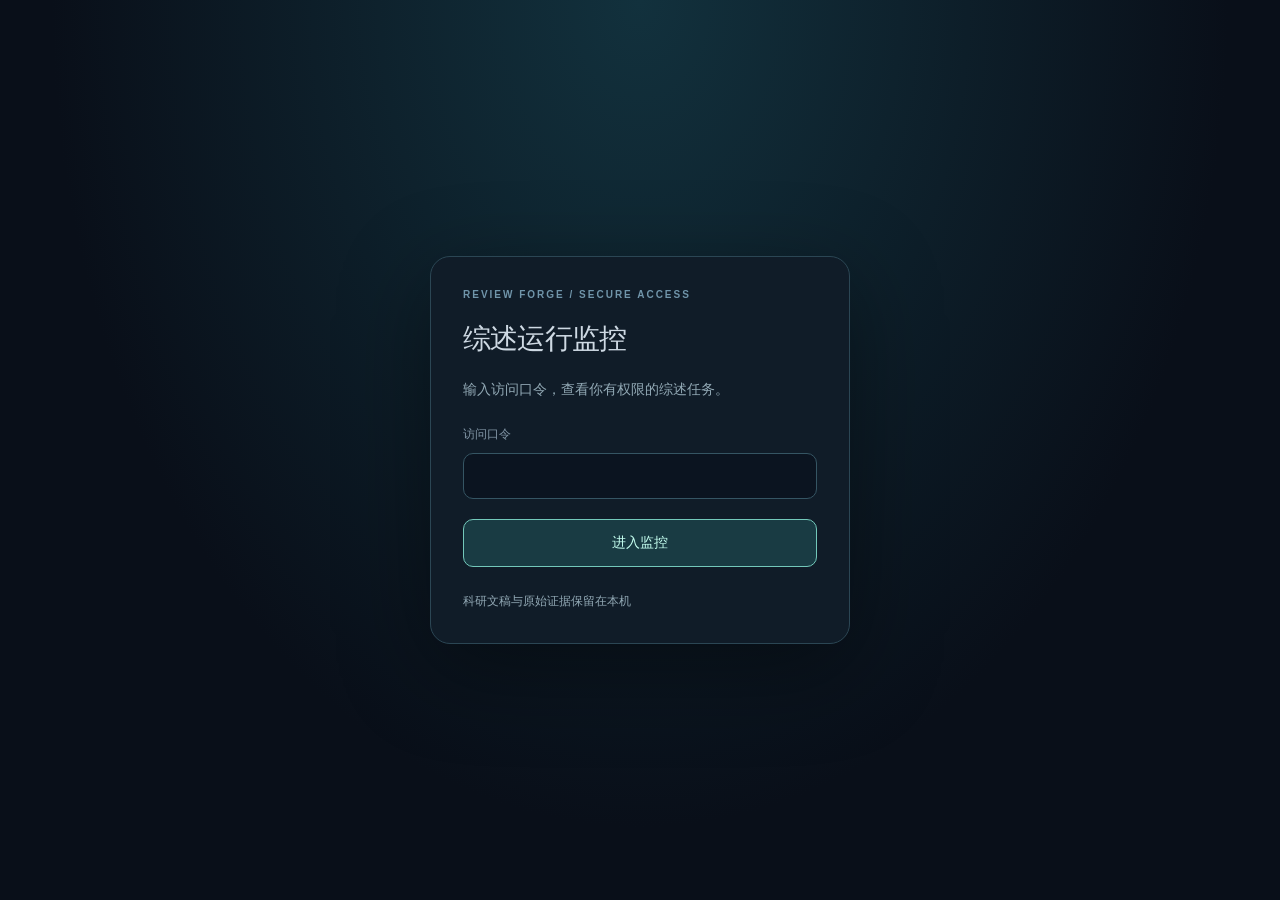
<file: index.html>
<!doctype html>
<html lang="zh-CN">
<head><meta charset="utf-8"><meta name="viewport" content="width=device-width,initial-scale=1"><title>Review Forge V3.0</title><link rel="stylesheet" href="monitor.css?v=entryfix2"><script src="phone-bridge.js?v=entryfix2" defer></script><script src="monitor-visuals.js?v=entryfix2" defer></script><script src="monitor-charts.js?v=entryfix2" defer></script><script src="monitor.js?v=entryfix2" defer></script><style>.cloud-reader #feedback-link,.cloud-reader [data-view="outputs"],.cloud-reader [data-view="citations"],.cloud-reader .stage .text-button{display:none}</style></head>
<body class="cloud-reader auth-locked">
<aside class="rail">
  <a class="brand" href="./" aria-label="Review Forge 首页"><span class="brand-icon">R<span>F</span></span><span>Review Forge<small>V3.0 · 手机实时监控</small></span></a>
  <div class="rail-caption">运行监督</div>
  <nav aria-label="工作台视图">
    <button class="nav active" data-view="overview"><span>◈</span>运行总览</button>
    <button class="nav" data-view="trends"><span>⌁</span>数据趋势</button>
    <button class="nav" data-view="events"><span>≋</span>实时事件<span class="nav-count" id="event-count">0</span></button>
    <button class="nav" data-view="citations"><span>⊙</span>引文查证</button>
    <button class="nav" data-view="outputs"><span>▤</span>稿件与报告</button>
    <a class="nav" id="feedback-link" href="/feedback"><span>↗</span>人工反馈</a>
  </nav>
  <div class="rail-bottom"><span class="privacy-dot"></span>科研数据保留本机<p id="runtime-model">Pi Agent · 待读取模型</p></div>
</aside>
<main>
  <header class="topbar"><div class="breadcrumb">工作台<span>/</span><b id="view-label">运行总览</b></div><div class="connection"><button id="desktop-settings" hidden>⚙ 模型设置</button><span id="connection-dot" class="dot"></span><span id="connection-text" role="status">正在连接</span><button class="icon-button" id="refresh" aria-label="立即刷新" title="立即刷新">↻</button></div></header>
  <div class="content">
    <div class="page-heading"><div><div class="eyebrow">REVIEW FORGE / LIVE</div><h1 id="heading">运行总览</h1></div><div class="project-picker"><label for="project">当前项目</label><select id="project"><option value="">加载项目…</option></select></div></div>
    <div id="empty" class="empty" hidden>尚无项目。请先用现有 ReviewForge 项目入口建立任务。</div>
    <div id="message" class="message" role="alert" hidden></div>
    <div id="alerts" aria-live="polite"></div>
    <section class="project-comparison" aria-label="全部任务实时监控"><div class="comparison-heading"><div><div class="eyebrow">PARALLEL PROJECTS / LIVE</div><h2>多任务实时监控</h2></div><span>各任务独立计数 · 约5秒同步</span></div><div id="parallel-projects" class="parallel-projects"><p class="muted">正在读取任务…</p></div></section>
<section class="project-banner"><div><span id="runtime" class="badge">状态待读取</span><span class="muted" id="process"></span><h2 id="project-title">等待项目数据</h2><p id="project-question"></p></div><div class="banner-side"><div class="reactor" aria-hidden="true"><div class="orbit orbit-one"></div><div class="orbit orbit-two"></div><span>RF</span></div><div class="banner-detail"><span>最近活动</span><b id="last-activity">—</b><small id="observed">—</small></div></div></section>

    <section id="desktop-controls" class="desktop-controls" hidden><div class="toolbar"><button id="create-project">＋ 新建项目</button><select id="source-level" aria-label="来源访问级别"><option value="full_text">实际全文</option><option value="abstract">仅摘要</option><option value="metadata">仅题录</option></select><button id="import-sources">导入文献</button><select id="task-action" aria-label="任务类型"><option value="resume">继续完整工作流</option><option value="draft">生成初稿</option><option value="review">独立审稿</option><option value="revise">修订稿件</option><option value="citations">逐处引文查证</option><option value="literature">阅读文献</option></select><button id="start-task" class="primary-button">▶ 开始任务</button><button id="pause-task" disabled>Ⅱ 安全暂停</button></div><p id="selected-model" class="muted"></p></section>
    <div class="view" id="view-overview"><section class="trend-strip"><div><b>⌁ 数据趋势</b><span id="trend-status">等待真实数据</span></div><button id="open-trends">查看折线与柱状图 →</button></section><section class="network-panel"><div class="network-heading"><div><small>01 / AGENT ORCHESTRATION</small><h2>智能体协同运行图</h2></div><span class="live-label">● <span id="network-status">等待连接</span></span></div><div id="dashboard-instruments" class="dashboard-instruments" aria-label="实时仪表组"></div><div class="network-layout"><div id="network-map"></div><aside class="network-inspector"><small>CONCURRENT ACTIVITY</small><div class="network-big"><b id="network-active">0</b><span>/ 8 agents</span></div><div class="network-stat"><span>执行中请求</span><b id="network-requests">0</b></div><div class="network-stat"><span>运行进程</span><b id="network-pid">—</b></div><div class="network-current"><small>CURRENT TASK</small><p id="network-task"></p></div><p class="network-explanation">环形刻度表示已保存任务进度。亮线表示 Agent 正在通过 Pi 宿主执行请求；点击节点查看详情。</p></aside></div><div class="network-legend"><span><i></i>执行中</span><span>○ 等待 / 已保存</span><span>◌ 虚线轨道为布局参考</span><span>READ-ONLY SUPERVISION</span></div></section>
<section class="telemetry-panel"><div class="telemetry-heading"><h2>实时运行遥测</h2><span id="telemetry-window" class="muted">60 秒观察窗</span></div><div id="telemetry-metrics" class="telemetry-metrics"></div><div class="telemetry-bottom"><div><small>OUTPUT USAGE / TOKENS · SEC⁻¹</small><svg id="rate-chart" viewBox="0 0 640 228" role="img" aria-label="实际观察的输出用量回报速率，横轴时间，纵轴输出 tokens 每秒"></svg><div id="rate-chart-value" class="chart-readout"></div><p id="telemetry-note"></p></div><div><h3>最近真实交互</h3><div id="live-interactions"></div></div></div></section>
<section class="workflow-progress" id="workflow-progress" hidden><div class="progress-heading"><div><small>LIVE WORKFLOW / CHECKPOINTS</small><h2>流程任务进度</h2></div><strong id="overall-percent">0%</strong></div><div class="progress-track overall-track"><i id="overall-fill"></i></div><div id="progress-phases" class="progress-phases"></div><p id="progress-basis"></p><p id="progress-scope"></p></section>
      
      <div class="metrics">
        <section class="metric"><label>模型请求</label><div><b id="requests">—</b><span id="request-limit"></span></div><small id="request-note">宿主实际记录</small></section>
        <section class="metric"><label>实测 Token</label><div><b id="tokens">—</b></div><div class="meter"><i id="token-meter"></i></div><small id="token-note">预算正在读取</small></section>
        <section class="metric"><label>引文核查位置</label><div><b id="checked">—</b><span id="citation-total"></span></div><div class="meter"><i id="citation-meter"></i></div><small id="citation-note">当前稿件版本</small></section>
        <section class="metric"><label>累计执行时间</label><div><b id="elapsed">—</b></div><small id="elapsed-note">仅执行时间，排除停机间隔</small></section>
      </div>
      <div class="section-heading"><h2>Agent 活动</h2><span class="muted">8 个稳定身份 · 实时检查点进度</span></div>
      <div class="agents" id="agents"></div>
      <div class="lower-grid">
        <section class="panel"><div class="panel-heading"><h2>阶段与检查点</h2><span id="stage-count" class="muted"></span></div><div id="stages" class="stage-list"></div></section>
        <section class="panel"><div class="panel-heading"><h2>最近事件</h2><button class="text-button" id="all-events">查看全部 →</button></div><div id="recent-events" class="recent-events"></div></section>
      </div>
      <section class="evidence-strip"><div><label>登记来源</label><b id="source-total">—</b></div><div><label>全文 / 摘要</label><b id="source-access">—</b></div><div><label>当前稿件</label><b id="draft-version">—</b></div><div><label>正文词数</label><b id="body-words">—</b></div><div><label>用量未知请求</label><b id="unknown-usage">—</b></div></section>
      <p class="footnote">引文数量按引用位置统计，重复引用分别计数。已保存核查反映模型判断，稿件仍需人工科学审查。</p>
    </div>

    <div class="view" id="view-trends" hidden>
      <section class="trends-header"><div><small>OBSERVED DATA / HISTORY</small><h2>运行数据趋势</h2><p id="trend-data-note">请求台账提供历史用量；进度和速率从打开页面后的真实观察开始记录。</p></div><div class="trend-controls" role="group" aria-label="图表时间范围"><button data-trend-hours="1" aria-pressed="false">1 小时</button><button data-trend-hours="6" aria-pressed="true" class="selected">6 小时</button><button data-trend-hours="24" aria-pressed="false">24 小时</button><span id="trend-window"></span></div></section>
      <div class="chart-grid-layout">
        <section class="chart-card"><div class="chart-heading"><div><small>01 / REPORTED USAGE</small><h3 id="usage-trend-heading">时段累计用量</h3></div><select id="usage-mode" aria-label="用量曲线口径"><option value="total">输入 + 输出</option><option value="input_tokens">输入用量</option><option value="output_tokens">输出用量</option></select></div><svg id="usage-trend" role="img" aria-label="所选时段累计已回报用量，横轴请求启动时间，纵轴 tokens"></svg><div id="usage-trend-value" class="chart-readout"></div><p id="usage-trend-note">按请求启动时间归入 15 分钟时段，累计所选窗口内已回报用量。未回报用量不补为零；曲线会随回报更新。</p></section>
        <section class="chart-card"><div class="chart-heading"><div><small>02 / REQUEST ACTIVITY</small><h3 id="requests-trend-heading">请求次数</h3></div><span id="requests-trend-key" class="chart-key blue">每 15 分钟</span></div><svg id="requests-trend" role="img" aria-label="每十五分钟实际启动的请求次数柱状图"></svg><div id="requests-trend-value" class="chart-readout"></div><p id="requests-trend-note">包含已完成、失败和在途的台账请求。柱高表示启动次数，不代表科研成果数量。</p></section>
        <section class="chart-card"><div class="chart-heading"><div><small>03 / WORKFLOW OBSERVATIONS</small><h3>流程进度</h3></div><span class="chart-key mint">检查点任务</span></div><svg id="progress-trend" role="img" aria-label="当前稿件版本实际观察到的流程任务进度"></svg><div id="progress-trend-value" class="chart-readout"></div><p id="progress-trend-note"></p><p>进度按已保存任务计算；科研审定和剩余问题仍以实际核验记录为准。</p></section>
        <section class="chart-card"><div class="chart-heading"><div><small>04 / AGENT COMPARISON</small><h3>各 Agent 累计用量</h3></div><div class="chart-legend"><span class="chart-key blue">输入</span><span class="chart-key mint">输出</span></div></div><div id="role-usage" class="role-usage" aria-label="各 Agent 已回报输入输出 tokens 对比"></div><p>项目全程已回报 tokens；悬停条形查看输入、输出数值。未知用量与预算预留不计入条形。</p></section>
      </div><p class="trend-footnote">移动指针或使用方向键查看折线数值。历史窗口采用本地时区，最后一个 15 分钟时段尚未结束。断开连接期间不追加观测点。</p>
    </div>

    <div class="view" id="view-events" hidden>
      <section class="panel"><div class="panel-heading wrap"><div><h2>实时事件流</h2><p class="muted" id="event-scope">保留本次打开期间最近 1000 条事件</p></div><div class="toolbar"><input id="event-search" type="search" placeholder="搜索角色、阶段或事件" aria-label="搜索事件"><select id="event-kind" aria-label="执行来源"><option value="all">所有来源</option><option value="pi_live">真实模型</option><option value="fixture">测试夹具</option><option value="host">宿主</option><option value="human_revision">人工修改</option></select><button id="freeze-events">冻结列表</button><button id="export-events">导出事件</button></div></div><div class="table-scroll"><table><thead><tr><th>时间</th><th>事件</th><th>阶段 / 角色</th><th>来源</th><th>详情</th></tr></thead><tbody id="event-rows"></tbody></table></div></section>
    </div>

    <div class="view" id="view-citations" hidden>
      <div class="citation-summary" id="citation-summary"></div>
      <section class="panel"><div class="panel-heading wrap"><div><h2>逐处查证</h2><p class="muted" id="citation-scope">待读取</p></div><div class="toolbar"><input id="citation-search" type="search" placeholder="搜索来源、段落或论断" aria-label="搜索引文"><select id="citation-filter" aria-label="核查状态"><option value="all">所有状态</option><option value="pending">待核查</option><option value="supported">支持</option><option value="partially_supported">部分支持</option><option value="contradicted">相矛盾</option><option value="insufficient_evidence">证据不足</option><option value="not_accessible">无法访问</option></select><button id="export-citations">导出核查</button></div></div><div class="table-scroll"><table><thead><tr><th>来源 / 位置</th><th>引用论断</th><th>核查状态</th><th>详情</th></tr></thead><tbody id="citation-rows"></tbody></table></div><p class="footnote">仅显示与当前稿件版本匹配的已保存结果。改稿、来源变更后的有效性由宿主查证流程核验。</p></section>
    </div>

    <div class="view" id="view-outputs" hidden><div class="output-grid"><section class="panel"><div class="panel-heading"><h2>已保存产物</h2></div><div id="outputs"></div></section><section class="panel output-preview"><div class="panel-heading"><h2 id="output-title">产物预览</h2><button id="export-output" disabled>导出 JSON</button></div><div id="output-preview" class="preview"><p class="muted">选择一份稿件或报告，查看已完成内容。</p></div></section></div></div>
  </div>
</main>
<dialog id="detail"><div class="dialog-heading"><h2 id="detail-title">详情</h2><button id="detail-close" class="icon-button" aria-label="关闭详情">×</button></div><div id="detail-body" class="preview"></div></dialog>
<dialog id="model-settings"><div class="dialog-heading"><h2>模型与工作目录</h2><button class="icon-button" id="settings-close" aria-label="关闭模型设置">×</button></div><form id="settings-form" class="desktop-form"><label>调用方式<select id="provider"><option value="openai_compatible">自己的 API（OpenAI 兼容接口）</option><option value="codex_cli">本机已登录的 Codex CLI</option></select></label><label>API 地址<input id="api-base" type="url" placeholder="https://你的服务地址/v1" autocomplete="off"></label><label>API 密钥<input id="api-key" type="password" placeholder="首次填写；留空保留已有密钥" autocomplete="off"></label><div class="model-row"><label>模型名称<input id="api-model" list="model-list" placeholder="输入模型 ID，或获取模型列表" autocomplete="off"><datalist id="model-list"></datalist></label><button type="button" id="get-models">获取模型列表</button></div><div class="form-grid"><label>单次最大输出 Token<input id="api-max-output" type="number" min="256" max="128000" value="12000"></label><label>输出限额参数<select id="api-output-field"><option value="max_tokens">max_tokens（通用兼容）</option><option value="max_completion_tokens">max_completion_tokens</option></select></label><label>Python 解释器（PDF / Word）<input id="python-path" placeholder="自动使用系统 Python"></label></div><div class="checks"><label><input id="api-vision" type="checkbox" checked>模型支持图片</label><label><input id="api-reasoning" type="checkbox">接口支持 reasoning_effort 参数</label></div><label>运行数据根目录<div class="model-row"><input id="data-dir" readonly><button type="button" id="choose-data">选择文件夹</button></div></label><p class="footnote">任务按所选 API 发送必要的稿件、证据和图片。密钥由 Windows 本机加密保存，留空保留已存密钥。新配置用于之后启动的任务；当前任务保持原配置。</p><div class="form-actions"><span id="settings-status" role="status"></span><button type="submit" class="primary-button">保存设置</button></div></form></dialog>
<dialog id="new-project"><div class="dialog-heading"><h2>新建综述项目</h2><button class="icon-button" id="new-project-close" aria-label="关闭新建项目">×</button></div><form id="new-project-form" class="desktop-form"><label>项目 ID<input id="new-id" pattern="[A-Za-z0-9][A-Za-z0-9_-]{0,79}" placeholder="my-review" required></label><label>题目<input id="new-title" required></label><label>研究问题<textarea id="new-question" rows="3" required></textarea></label><div class="form-grid"><label>领域<input id="new-domain" value="general"></label><label>累计 Token 预算<input id="new-budget" type="number" min="50000" value="6000000"></label></div><p class="footnote">先导入实际文献，再启动任务。来源不足时保留证据缺口。</p><button class="primary-button" type="submit">创建项目</button></form></dialog>
</body></html>
</file>
<file: monitor.css>
:root{font-family:Inter,"Segoe UI","Microsoft YaHei",sans-serif;color:#20313e;background:#f4f6f8;font-size:14px;--teal:#147d77;--line:#e2e8ec;--muted:#73828c;--nav:#152d3b;--red:#b24343}
*{box-sizing:border-box}body{margin:0}button,input,select{font:inherit}button,a,select{touch-action:manipulation}button{cursor:pointer;color:inherit;background:#fff;border:1px solid #d5dfe4;border-radius:7px;padding:8px 12px}button:hover{background:#f0f7f7}a{color:var(--teal);text-decoration:none}button:focus-visible,a:focus-visible,input:focus-visible,select:focus-visible{outline:2px solid #2cb6a6;outline-offset:3px}[hidden]{display:none!important}h1,h2,h3,p{margin:0}h1{font-size:29px;font-weight:650;letter-spacing:-.6px}h2{font-size:16px;font-weight:650}h3{font-size:15px}small,.muted{color:var(--muted)}small{font-size:12px}label{color:var(--muted);font-size:12px}pre{white-space:pre-wrap;overflow-wrap:anywhere;font:12px/1.7 Consolas,monospace;background:#f4f7f8;border-radius:8px;padding:16px;max-width:100%}
.rail{position:fixed;inset:0 auto 0 0;width:224px;background:var(--nav);color:#d7e1e8;display:flex;flex-direction:column;padding:30px 17px;z-index:2}.brand{display:flex;gap:11px;align-items:center;color:#f3f7f9;font-size:19px;font-weight:650;letter-spacing:-.5px;padding:0 8px}.brand small{display:block;font-weight:400;font-size:11px;color:#8ea8b7;letter-spacing:.5px;margin-top:5px}.brand-icon{color:#c4f2e8;font:700 28px Georgia;border-bottom:2px solid #48b6a5;line-height:1.3}.brand-icon span{font-size:19px}.rail-caption{font-size:11px;color:#7795a5;letter-spacing:2px;margin:47px 14px 15px}.nav{display:flex;width:100%;border:0;align-items:center;gap:12px;padding:13px 14px;margin:4px 0;background:transparent;color:#a9c0cd;border-radius:8px;text-align:left;font-size:14px}.nav>span:first-child{font-size:20px;width:21px}.nav.active{color:#d0fff3;background:#20424e;box-shadow:inset 3px 0 #5dceba}.nav:hover{background:#203e4b;color:#fff}.nav-count{margin-left:auto;font-size:11px;color:#88aeaf}.rail-bottom{margin-top:auto;padding:18px 12px 0;border-top:1px solid #2d4654;color:#9bb4c3;font-size:11px}.privacy-dot{display:inline-block;width:6px;height:6px;border-radius:50%;background:#63c2a9;margin-right:7px}.rail-bottom p{margin-top:9px;font-size:10px;color:#7794a3}
main{margin-left:224px;min-height:100vh}.topbar{height:64px;display:flex;align-items:center;justify-content:space-between;border-bottom:1px solid var(--line);background:#fbfcfd;padding:0 32px}.breadcrumb{font-size:12px;color:#8a98a2}.breadcrumb span{margin:0 13px;color:#c2ccd3}.breadcrumb b{font-weight:500;color:#435966}.connection{display:flex;gap:8px;align-items:center;font-size:12px;color:#74858e}.dot{width:7px;height:7px;border-radius:50%;background:#c8aa72}.dot.live{background:#2ea38c;box-shadow:0 0 0 3px #e0f3eb}.dot.offline{background:#ce6464}.icon-button{padding:4px 9px;border:0;background:transparent;font-size:23px}.content{padding:28px 32px 30px;max-width:1800px;margin:auto}.page-heading{display:flex;justify-content:space-between;gap:20px;align-items:center;margin-bottom:23px}.eyebrow{font-size:10px;font-weight:600;color:#82969f;letter-spacing:2px;margin-bottom:8px}.project-picker{min-width:0;max-width:45%;display:flex;flex-direction:column;gap:6px}.project-picker select{border:1px solid #dbe4e8;background:white;color:#344d5b;border-radius:8px;padding:9px 32px 9px 12px;width:100%;max-width:400px;text-overflow:ellipsis}.project-banner{background:#fff;border:1px solid var(--line);border-radius:12px;padding:20px 23px;display:flex;justify-content:space-between;align-items:center;gap:24px;margin-bottom:20px;border-left:3px solid #70b5a7}.project-banner>div:first-child{min-width:0}.project-banner h2{margin-top:12px;font-size:18px;line-height:1.4;overflow-wrap:anywhere}.project-banner p{font-size:12px;color:#7b8c96;margin-top:7px;line-height:1.7;max-width:850px;overflow-wrap:anywhere}.banner-detail{min-width:145px;text-align:right;display:flex;flex-direction:column;gap:7px;font-size:11px;color:#94a0a7}.banner-detail b{font-size:13px;font-weight:500;color:#4c626e}.badge{display:inline-flex;align-items:center;padding:4px 8px;border-radius:5px;background:#edf2f5;color:#788b98;font-size:11px;white-space:nowrap}.badge.running,.badge.supported{background:#e1f3ed;color:#178065}.badge.interrupted,.badge.failed,.badge.contradicted{background:#f9e9e9;color:#b84d4d}.badge.warning,.badge.partially_supported,.badge.insufficient_evidence{background:#fff3df;color:#a37735}.badge.fixture{background:#f1eafb;color:#7b5ba0}#process{font-size:11px;margin-left:9px}.metrics{display:grid;grid-template-columns:repeat(4,minmax(0,1fr));gap:15px;margin-bottom:26px}.metric{background:white;border:1px solid var(--line);padding:19px 20px;border-radius:10px;min-width:0}.metric>div:not(.meter){display:flex;align-items:baseline;gap:7px;margin:9px 0}.metric b{font-size:27px;font-weight:600;letter-spacing:-.6px;font-variant-numeric:tabular-nums}.metric span{font-size:12px;color:#8a99a2}.metric small{display:block;margin-top:7px;line-height:1.5}.meter{height:3px;background:#ebf0f3;overflow:hidden;border-radius:4px}.meter i{display:block;height:100%;background:#6cb5a8;width:0;transition:width .4s}.section-heading,.panel-heading{display:flex;align-items:center;justify-content:space-between;gap:12px}.section-heading{margin:0 0 13px}.section-heading .muted{font-size:11px}.agents{display:grid;grid-template-columns:repeat(3,minmax(0,1fr));gap:13px;margin-bottom:24px}.agent{background:#fff;border:1px solid var(--line);border-radius:10px;padding:16px 18px;min-width:0}.agent.running{border-color:#7cbcaf;box-shadow:0 0 0 1px #d3ede5}.agent-top{display:flex;justify-content:space-between;gap:6px;align-items:center}.agent-icon{width:30px;height:30px;border-radius:8px;background:#edf3f4;color:#54757d;display:grid;place-items:center;font-size:12px;font-weight:650}.agent.running .agent-icon{background:#e1f3eb;color:#217b67}.agent h3{margin-top:10px;font-size:14px}.agent .role-desc{margin-top:4px;font-size:11px;color:#82939d}.agent .agent-stage{font-size:11px;color:#526b76;line-height:1.6;overflow-wrap:anywhere;min-height:18px;margin:11px 0 10px}.agent .agent-footer{border-top:1px solid #eff2f4;padding-top:9px;display:flex;justify-content:space-between;font-size:11px;color:#8b9aa3}.lower-grid{display:grid;grid-template-columns:1fr 1fr;gap:16px;margin-bottom:16px}.panel{background:#fff;border:1px solid var(--line);border-radius:10px;min-width:0}.panel-heading{padding:18px 20px;border-bottom:1px solid #edf1f3}.panel-heading p{font-size:11px;margin-top:7px}.text-button{border:0;background:transparent;color:var(--teal);font-size:12px;padding:0}.stage-list{max-height:260px;overflow:auto;padding:6px 20px 12px}.stage{display:flex;align-items:center;gap:10px;padding:11px 0;border-bottom:1px solid #f0f3f5;font-size:12px}.stage-name{flex:1;overflow-wrap:anywhere;line-height:1.5}.stage-dot{width:6px;height:6px;border-radius:50%;background:#68b09c;flex-shrink:0}.stage a{font-size:11px;white-space:nowrap}.recent-events{padding:5px 20px 10px;max-height:260px;overflow:auto}.recent-event{padding:10px 0;border-bottom:1px solid #f0f3f5;display:flex;gap:11px;font-size:12px;line-height:1.6}.recent-event time{font-size:10px;color:#97a6ae;white-space:nowrap;padding-top:2px}.recent-event small{display:block;overflow-wrap:anywhere}.evidence-strip{display:grid;grid-template-columns:repeat(5,minmax(0,1fr));gap:15px;padding:16px 20px;background:#edf1f3;border-radius:8px}.evidence-strip label{display:block;font-size:11px}.evidence-strip b{display:block;font-size:13px;font-weight:500;margin-top:7px;overflow-wrap:anywhere}.footnote{font-size:11px;color:#91a0a8;line-height:1.8;margin-top:14px}.panel .footnote{padding:0 20px 14px}.message,.alert{padding:12px 16px;border-radius:8px;background:#fff5e5;color:#8d6c36;margin-bottom:13px;font-size:12px;line-height:1.6}.message,.alert.error{background:#fceded;color:#a44545}.empty{padding:60px;text-align:center;background:#fff;border-radius:10px;margin-bottom:20px;color:#7a8d98}.wrap{flex-wrap:wrap}.toolbar{display:flex;gap:8px;flex-wrap:wrap}.toolbar input,.toolbar select{min-width:0;border:1px solid #dbe4e8;padding:7px 9px;border-radius:6px;background:#fff;color:#536975;font-size:12px}.toolbar button{font-size:12px}.table-scroll{overflow:auto;max-height:calc(100vh - 355px);min-height:180px}table{border-collapse:collapse;width:100%;font-size:12px;text-align:left}th{padding:12px 20px;color:#7b8d98;font-weight:500;font-size:11px;background:#f9fbfc;position:sticky;top:0;z-index:1}td{padding:12px 20px;vertical-align:top;border-top:1px solid #edf1f3;line-height:1.7}td:first-child{white-space:nowrap}td small{display:block;overflow-wrap:anywhere}td .statement{display:-webkit-box;-webkit-line-clamp:3;-webkit-box-orient:vertical;overflow:hidden;min-width:180px;max-width:700px;color:#536874}.citation-summary{display:flex;gap:10px;margin-bottom:16px;flex-wrap:wrap}.citation-chip{padding:10px 14px;border:1px solid var(--line);background:#fff;border-radius:8px;font-size:12px}.citation-chip b{margin-left:12px;color:#385466}.output-grid{display:grid;grid-template-columns:minmax(230px,.85fr) minmax(0,2fr);gap:16px}#outputs{padding:9px;max-height:calc(100vh - 360px);overflow:auto}.output-item{display:block;width:100%;padding:12px;text-align:left;border:0;border-radius:6px;margin:2px 0;font-size:12px;background:transparent}.output-item.selected{background:#e8f3ef;color:#217b68}.output-item small{display:block;margin-top:5px;font-size:10px;overflow-wrap:anywhere}.preview{padding:20px;font-size:13px;line-height:1.85;overflow-wrap:anywhere;max-height:calc(100vh - 360px);overflow:auto}.preview h3{margin:17px 0 9px}.preview h3:first-child{margin-top:0}.preview p{white-space:pre-wrap;margin:8px 0}.preview blockquote{background:#f0f6f4;border-left:3px solid #88b9aa;margin:12px 0;padding:10px 15px;color:#567368;white-space:pre-wrap}.preview details{border-bottom:1px solid #e7edef;padding:12px 0}.preview summary{cursor:pointer;color:#385a69}.preview dl{display:grid;grid-template-columns:auto 1fr;gap:6px 15px;font-size:12px}.preview dt{color:#8b9aa2}.preview dd{margin:0}.output-preview .panel-heading button{font-size:11px}dialog{border:1px solid #dae5e8;box-shadow:0 25px 100px #10283740;border-radius:13px;width:min(920px,92vw);max-height:90vh;padding:0;color:#29424f}dialog::backdrop{background:#13293666;backdrop-filter:blur(2px)}.dialog-heading{display:flex;justify-content:space-between;align-items:center;padding:16px 22px;border-bottom:1px solid #e4ecef}dialog .preview{max-height:75vh}button:disabled{opacity:.5;cursor:default}
@media(min-width:1550px){.agents{grid-template-columns:repeat(6,minmax(0,1fr))}.content{padding-top:34px}.agent{padding:17px 14px}.agent-stage{min-height:34px!important}}
@media(max-width:1100px){.rail{width:190px;padding-left:10px;padding-right:10px}.brand{font-size:16px}main{margin-left:190px}.topbar{padding:0 22px}.content{padding:24px 22px}.metric{padding:16px}.metric b{font-size:23px}.banner-detail{min-width:125px}.lower-grid{grid-template-columns:1fr}.evidence-strip{grid-template-columns:repeat(3,minmax(0,1fr))}.output-grid{grid-template-columns:1fr}.output-preview .preview{max-height:70vh}}
@media(max-width:760px){.rail{position:relative;width:auto;padding:14px 16px;display:block}.brand{font-size:17px}.brand small{font-size:10px}.rail-caption,.rail-bottom{display:none}.rail nav{display:flex;margin-top:12px;overflow-x:auto;gap:4px}.nav{padding:9px 10px;white-space:nowrap;width:auto;margin:0;font-size:12px}.nav>span:first-child{display:none}.nav-count{display:none}.nav.active{box-shadow:inset 0 -2px #5dceba}main{margin-left:0}.topbar{height:45px;padding:0 16px}.content{padding:20px 16px}.page-heading{align-items:flex-start;flex-direction:column;gap:12px}.project-picker{width:100%;max-width:100%}.project-picker select{max-width:100%}h1{font-size:25px}.project-banner{padding:16px;align-items:flex-start;flex-direction:column;gap:13px}.banner-detail{text-align:left;flex-direction:row;flex-wrap:wrap;gap:8px;font-size:10px}.banner-detail b{font-size:11px}.project-banner h2{font-size:16px}.metrics{grid-template-columns:repeat(2,minmax(0,1fr));gap:10px}.metric b{font-size:23px}.agents{grid-template-columns:repeat(2,minmax(0,1fr));gap:10px}.agent{padding:13px}.agent-footer{flex-wrap:wrap;gap:4px}.agent h3{font-size:12px}.agent .agent-stage{font-size:10px}.evidence-strip{grid-template-columns:repeat(2,minmax(0,1fr))}.section-heading .muted{font-size:10px}.table-scroll{max-height:60vh}.toolbar{width:100%}.toolbar input{flex:1;min-width:120px}td,th{padding:10px 12px}.panel-heading{padding:16px}.output-grid{grid-template-columns:1fr}.preview{max-height:70vh}}
@media(prefers-reduced-motion:reduce){*{transition:none!important}}

/* Midnight surface, restrained light, and motion tied to the actual runtime. */
:root{color-scheme:dark;--teal:#62daca;--line:#243341;--muted:#8296a6;--nav:#0b1520;--red:#f18e8e;color:#d3e0e8;background:#0b121c}
body{background:radial-gradient(ellipse at 80% 0,#12304038,transparent 50%),#0b121c}
main{background-image:linear-gradient(#30435412 1px,transparent 1px),linear-gradient(90deg,#30435412 1px,transparent 1px);background-size:48px 48px}
.rail{background:linear-gradient(180deg,#0e1c29,#0a121b);border-right:1px solid #23323d}.brand-icon{color:#6fdfd3;border-color:#50bfb3}.brand{color:#dceaf2}.rail-caption{color:#658699}.nav.active{color:#86eadf;background:#173c414d;box-shadow:inset 2px 0 #62daca}.nav:hover{background:#16313e}.rail-bottom{border-color:#233440}.rail-bottom p{color:#648297}
.topbar{background:#0c1723e8;backdrop-filter:blur(12px);border-color:#1f303c}.breadcrumb b{color:#b9ceda}.breadcrumb span{color:#40515d}.breadcrumb{color:#697e8d}.connection{color:#95acba}.dot.live{background:#68e6c8;box-shadow:0 0 9px #5be6c888,0 0 0 3px #3d98851f}.icon-button{color:#84a3b6}.eyebrow{color:#7095aa}
button{background:#14232f;color:#b9ceda;border-color:#324654}button:hover{background:#1d3541;border-color:#4a7c86}.text-button{background:transparent;color:#6adacc}.project-picker select,.toolbar input,.toolbar select{background:#101f2b;color:#b4cbd9;border-color:#2c4150}
.project-banner{background:linear-gradient(115deg,#132631,#101c29 60%,#122c3633);border-color:#2a4651;border-left-color:#4ebbad;position:relative;overflow:hidden;box-shadow:0 8px 28px #0000001c}.project-banner h2{color:#dce9f1}.project-banner p{color:#839cae}.banner-detail b{color:#b0c7d6}.banner-detail{color:#64859a}.banner-side{display:flex;align-items:center;gap:24px;flex-shrink:0}
.reactor{position:relative;display:grid;place-items:center;width:68px;height:68px;color:#62999d;font:600 17px Georgia}.reactor:before{content:'';position:absolute;inset:17px;border-radius:50%;background:radial-gradient(circle,#4dc8b318,transparent);border:1px solid #5ed1c229}.orbit{position:absolute;border-radius:50%;border:1px solid #51c6bc36;inset:2px}.orbit:before{content:'';position:absolute;background:#569a9a;width:4px;height:4px;border-radius:50%;top:4px;left:12px}.orbit-two{inset:10px;border-color:#64a8c52e;transform:rotate(70deg);border-left-color:transparent}.is-running:not(.disconnected) .orbit-one{animation:orbit 8s linear infinite}.is-running:not(.disconnected) .orbit-two{animation:orbit 13s linear reverse infinite}.is-running:not(.disconnected) .orbit:before{background:#87fff0;box-shadow:0 0 10px #62e3cf}.is-running:not(.disconnected) .reactor span{color:#9ae9e1;text-shadow:0 0 18px #43dac855}
.metric,.agent,.panel{background:linear-gradient(145deg,#132330,#101c28);border-color:#243947;box-shadow:0 5px 20px #00000014}.metric label{color:#87a1b3}.metric b{color:#dfedf5}.metric span{color:#728fa2}.meter{background:#203641}.meter i{background:linear-gradient(90deg,#287f80,#7ce6d2);box-shadow:0 0 8px #5dcaba55}.meter i.danger{background:linear-gradient(90deg,#a17740,#e9af75)}.metric small{color:#6b889b}.agent-icon{background:#203747;color:#91b3c8}.agent .agent-stage{color:#8dafc1}.agent .agent-footer{color:#6f8f9f;border-color:#233746}.agent .role-desc{color:#688b9d}.agent.running{border-color:#408c90;box-shadow:inset 0 0 20px #44c6b708,0 0 15px #30909a12;position:relative;overflow:hidden}.agent.running .agent-icon{background:#205a5866;color:#89e7d8}.agent.running:before{content:'';position:absolute;pointer-events:none;inset:0;background:linear-gradient(110deg,transparent 20%,#84f7e507 43%,#84f7e50c 50%,transparent 65%);transform:translateX(-100%)}.is-running:not(.disconnected) .agent.running:before{animation:scan 5s ease-in-out infinite}.is-running:not(.disconnected) .agent.running .agent-icon{animation:pulse 3s ease-in-out infinite}
.badge{background:#243948;color:#8ba9bc;border:1px solid #32536944}.badge.running,.badge.supported{background:#204e443f;color:#7bd5b6;border-color:#3d957255}.badge.interrupted,.badge.failed,.badge.contradicted{background:#602e354d;color:#ed9c9c;border-color:#a0545d4d}.badge.warning,.badge.partially_supported,.badge.insufficient_evidence{background:#5b482c4d;color:#d8b476;border-color:#97764044}.badge.fixture{background:#44365d55;color:#b8a4df;border-color:#75619944}.badge.pending{background:#28394a66;color:#849cad}
.panel-heading{border-color:#243947}.stage,.recent-event{border-color:#243846}.stage-dot{background:#61c6aa}.recent-event time{color:#5e8399}.recent-event small{color:#638b9e}.evidence-strip{background:#11243080;border:1px solid #203c48}.evidence-strip b{color:#a1bdce}.evidence-strip label{color:#63899c}.footnote{color:#638294}.alert,.message{background:#4b3e244d;border:1px solid #96723c44;color:#d4b777}.alert.error,.message{background:#542d354d;border-color:#91515c44;color:#d9a0a5}.empty{background:#142432;color:#87a4b7}pre{background:#0b1722;color:#93b3c4;border:1px solid #243845}.table-scroll th{background:#132632;color:#7e9caf}.table-scroll td{border-color:#233744}.table-scroll .statement{color:#9ab3c3}.citation-chip{background:#12232e;border-color:#294554;color:#809eaf}.citation-chip b{color:#bfdae6}.output-item{background:transparent}.output-item.selected{background:#21514955;color:#9ee4d3}.preview summary{color:#9cc5d6}.preview details{border-color:#2b414f}.preview blockquote{background:#23504733;color:#9ccabd;border-color:#3b8873}.preview dt{color:#6e93a8}.preview dd{color:#acc7d8}dialog{color:#c1d6e2;background:#101f2b;border-color:#365b6b;box-shadow:0 30px 110px #0009}.dialog-heading{border-color:#294352}dialog::backdrop{background:#040c16b3}
.circuit{display:flex;gap:20px;align-items:center;border:1px solid #29444f;border-radius:10px;background:linear-gradient(90deg,#152d3566,#10242b33);padding:17px 20px;margin-bottom:18px}.circuit-label{flex-shrink:0;display:flex;flex-direction:column;gap:7px;font:10px Consolas,monospace;letter-spacing:1.5px;color:#91b6c6}.circuit-label small{font-size:9px;letter-spacing:1px;color:#557f92}#circuit-nodes{display:flex;justify-content:space-between;gap:16px;flex:1;position:relative;align-items:center}#circuit-nodes:before{content:'';height:1px;position:absolute;left:25px;right:25px;top:15px;background:#29565c}.circuit-node{position:relative;z-index:1;display:flex;flex-direction:column;align-items:center;min-width:0;gap:8px;color:#63899b}.circuit-node>span{height:31px;width:31px;display:grid;place-items:center;border:1px solid #355560;border-radius:50%;background:#11242e;font:10px Consolas,monospace}.circuit-node small{font-size:9px;color:#5b8497;white-space:nowrap}.circuit-node.live>span{color:#abf7e6;border-color:#61bfae;background:#205950;box-shadow:0 0 15px #54c2b144}.circuit-node.live small{color:#92cfbf}.is-running:not(.disconnected) #circuit-nodes:before{background:linear-gradient(90deg,#29565c,#3f9b9155,#73ecd0,#29565c);background-size:200% 100%;animation:flow 4s linear infinite}.is-running:not(.disconnected) .circuit-node.live>span{animation:pulse 3s ease-in-out infinite}
.content{animation:arrive .65s ease-out}.metric{animation:arrive .7s ease-out backwards}.metric:nth-child(2){animation-delay:.08s}.metric:nth-child(3){animation-delay:.16s}.metric:nth-child(4){animation-delay:.24s}.disconnected .circuit-node.live>span,.disconnected .agent.running{box-shadow:none;filter:saturate(.4)}
@keyframes orbit{to{transform:rotate(360deg)}}@keyframes scan{0%,15%{transform:translateX(-100%)}75%,100%{transform:translateX(100%)}}@keyframes flow{to{background-position:-200% 0}}@keyframes pulse{50%{box-shadow:0 0 20px #5de1ca55}}@keyframes arrive{from{opacity:0;transform:translateY(8px)}to{opacity:1;transform:translateY(0)}}
@media(max-width:1100px){.reactor{display:none}.circuit{gap:14px;padding:15px}.circuit-label{font-size:9px}.circuit-node small{display:none}}
@media(max-width:760px){.banner-side{width:100%;gap:10px}.reactor{display:none}.circuit{gap:10px}.circuit-label{font-size:8px;letter-spacing:1px;width:74px}.circuit-label small{font-size:8px;letter-spacing:0}#circuit-nodes{gap:4px}.circuit-node>span{width:26px;height:26px;font-size:9px}#circuit-nodes:before{top:12px;left:13px;right:13px}.connection{font-size:10px}}
@media(prefers-reduced-motion:reduce){*,*:before,*:after{animation:none!important;transition:none!important;scroll-behavior:auto!important}}
.desktop-controls{padding:13px 16px;background:#11253088;border:1px solid #294652;border-radius:9px;margin-bottom:17px}.desktop-controls p{font-size:11px;margin-top:10px}.primary-button{color:#b7f5e6;background:#205b55;border-color:#3a8b7d}.primary-button:hover{background:#2b7568}.desktop-form{padding:22px;display:grid;gap:16px;max-height:78vh;overflow:auto}.desktop-form label{display:grid;gap:7px;font-size:12px;color:#8eacbd}.desktop-form input,.desktop-form select,.desktop-form textarea{font:inherit;width:100%;padding:10px 12px;color:#c0d7e3;background:#0c1a26;border:1px solid #2b4a5b;border-radius:7px}.desktop-form input[type=checkbox]{width:auto}.model-row{display:flex;gap:10px;align-items:end}.model-row label,.model-row>input{flex:1}.model-row button{white-space:nowrap;height:38px}.form-grid{display:grid;grid-template-columns:1fr 1fr;gap:15px}.checks{display:flex;gap:20px;flex-wrap:wrap}.checks label{display:flex;gap:7px;align-items:center}.form-actions{display:flex;gap:15px;align-items:center;justify-content:space-between}.form-actions span{font-size:12px;color:#6dbb9d}#model-settings,#new-project{width:min(660px,90vw)}#desktop-settings{font-size:11px;padding:6px 10px;margin-right:12px}

.workflow-progress{padding:24px;border:1px solid #29444f;border-radius:12px;margin-bottom:20px;background:radial-gradient(ellipse at top right,#1c565735,transparent 65%),#101e2b}.workflow-progress[hidden]{display:none}.progress-heading{display:flex;justify-content:space-between;align-items:center;margin-bottom:16px}.progress-heading small{font:10px Consolas,monospace;letter-spacing:2px;color:#78aaaf}.progress-heading h2{margin:8px 0;color:#e2ecef;font-size:19px}.progress-heading strong{font:46px Consolas,monospace;color:#82edce;text-shadow:0 0 24px #65d9be40}.progress-track{height:5px;background:#203744;border-radius:9px;overflow:hidden}.progress-track i{display:block;height:100%;width:0;background:linear-gradient(90deg,#3caaa7,#95f4d7);border-radius:9px;transition:width .8s ease;box-shadow:0 0 14px #67dcbe50}.overall-track{height:8px;margin-bottom:22px}.progress-phases{display:grid;grid-template-columns:repeat(3,minmax(0,1fr));gap:16px 24px}.progress-phase>div:first-child{display:flex;justify-content:space-between;gap:8px;font-size:12px;margin-bottom:8px}.progress-phase b{color:#80d7c7;font:13px Consolas,monospace}.progress-phase small{display:block;margin-top:6px;font-size:10px;color:#6e939f}.workflow-progress p{font-size:11px;color:#91acb9;line-height:1.7;margin-bottom:0}.agent-percent{display:block;font:32px Consolas,monospace;color:#83dece;margin:12px 0 10px}.progress-unit{font-size:11px;color:#91acb9;line-height:1.65;min-height:36px;margin:10px 0 0}.agents{grid-template-columns:repeat(4,minmax(0,1fr))}.circuit-node small{white-space:normal;text-align:center;max-width:95px}.disconnected .progress-track i{filter:saturate(.25)}@media(min-width:1550px){.agents{grid-template-columns:repeat(4,minmax(0,1fr))}}@media(max-width:1100px){.agents{grid-template-columns:repeat(2,minmax(0,1fr))}}@media(max-width:760px){.progress-phases{grid-template-columns:repeat(2,minmax(0,1fr))}.workflow-progress{padding:16px}.progress-heading strong{font-size:36px}.circuit-label{display:none}}@media(prefers-reduced-motion:reduce){.progress-track i{transition:none}}

.telemetry-panel{border:1px solid #29444f;border-radius:12px;padding:20px 24px;background:#101d2b;margin-bottom:18px}.telemetry-heading{display:flex;justify-content:space-between;gap:12px;align-items:center;margin-bottom:18px}.telemetry-heading h2{font-size:17px;margin:0}.telemetry-metrics{display:grid;grid-template-columns:repeat(6,minmax(0,1fr));gap:20px 16px}.telemetry-metric small{display:block;font-size:10px;color:#789cae;margin-bottom:8px}.telemetry-metric b{font:21px Consolas,monospace;color:#b7e8e1}.telemetry-bottom{display:grid;grid-template-columns:1fr 1fr;gap:30px;border-top:1px solid #253c4b;margin-top:20px;padding-top:16px}.telemetry-bottom small{font:9px Consolas,monospace;letter-spacing:1px;color:#78a5ac}.telemetry-bottom h3{font-size:12px;margin:0 0 12px}.telemetry-bottom svg{display:block;width:100%;height:72px;background:repeating-linear-gradient(0deg,transparent,transparent 23px,#26445040 24px)}.telemetry-bottom p{font-size:10px;color:#819dab;line-height:1.7}.interaction{display:flex;gap:15px;font-size:11px;padding:6px 0;color:#a8c5d0}.interaction time{color:#607f92;font-family:Consolas,monospace;flex-shrink:0}@media(max-width:1100px){.telemetry-metrics{grid-template-columns:repeat(3,minmax(0,1fr))}}@media(max-width:760px){.telemetry-metrics{grid-template-columns:repeat(2,minmax(0,1fr))}.telemetry-bottom{grid-template-columns:1fr}.telemetry-panel{padding:16px}}

.agent-telemetry{font-size:10px;line-height:1.8;color:#6f99aa;border-top:1px solid #284350;padding-top:8px;overflow-wrap:anywhere}

/* V3 observatory: restrained colours, deliberate hierarchy, data-led motion. */
body{background:#090f18;color:#ced9e3;background-image:none}.rail{background:#0b131e;border-right:1px solid #202c3b;width:190px}.brand{letter-spacing:-.4px}.brand small{letter-spacing:1.8px;font-size:9px}.rail .nav{font-size:12px;border-radius:7px}.nav.active{background:#192c34;color:#a6dcd1;box-shadow:inset 2px 0 #7fd5bd}main{margin-left:190px}.topbar{background:#0b131dcc;border-bottom:1px solid #202c3b;height:55px}.content{max-width:1680px;padding:26px 30px}.page-heading{margin-bottom:22px}h1{font-size:27px;font-weight:500;letter-spacing:-.8px}.project-banner{background:linear-gradient(115deg,#111e2d,#101a27);border:1px solid #28384a;border-left:2px solid #719ead;padding:18px 22px;margin-bottom:20px;box-shadow:none}.project-banner h2{font-size:17px;max-width:820px;font-weight:500;line-height:1.5}.project-banner p{font-size:11px;max-width:900px;color:#8399ad}.reactor{display:none}.banner-detail{font-size:10px}.network-panel{background:radial-gradient(ellipse at 38% 52%,#153a3d26,transparent 58%),linear-gradient(145deg,#101c29,#0d1723);border:1px solid #2b3a4d;border-radius:12px;margin-bottom:20px;overflow:hidden;box-shadow:0 14px 50px #00000015}.network-heading{padding:22px 26px 0;display:flex;align-items:center;justify-content:space-between}.network-heading small{font:9px Consolas,monospace;letter-spacing:2.4px;color:#778fa7}.network-heading h2{font-size:18px;margin:8px 0 0;font-weight:500;letter-spacing:.3px}.live-label{color:#92cfbc;background:#1b383730;border:1px solid #385554;border-radius:20px;padding:6px 12px;font-size:10px}.network-layout{display:grid;grid-template-columns:minmax(0,1fr) 225px;align-items:center}.network-map{min-width:0}#network-map svg{width:100%;display:block;min-height:270px;max-height:460px}.network-inspector{border-left:1px solid #253447;margin:24px 26px 24px 0;padding:12px 0 12px 25px;align-self:stretch;display:flex;flex-direction:column;justify-content:center}.network-inspector>small,.network-current small{font:9px Consolas,monospace;letter-spacing:1.6px;color:#6d8aa2}.network-big{display:flex;align-items:baseline;gap:10px;margin:8px 0 25px}.network-big b{font:55px Consolas,monospace;font-weight:400;color:#e0eee9}.network-big span{font:10px Consolas,monospace;color:#6f8da3}.network-stat{display:flex;justify-content:space-between;border-top:1px solid #253447;padding:12px 0;color:#879db0;font-size:11px}.network-stat b{font:12px Consolas,monospace;color:#c3d8e2}.network-current{margin-top:15px}.network-current p{font-size:11px;color:#a2c8cd;line-height:1.8;overflow-wrap:anywhere;white-space:pre-wrap}.network-explanation{font-size:10px;color:#617e95;line-height:1.9;margin-top:16px}.network-legend{display:flex;gap:24px;align-items:center;padding:14px 26px;border-top:1px solid #253447;color:#69899e;font-size:10px}.network-legend span:last-child{margin-left:auto;font:9px Consolas,monospace;letter-spacing:1.4px}.network-legend i{display:inline-block;background:#82d5bb;width:5px;height:5px;border-radius:50%;margin-right:6px}.network-agent{cursor:pointer;outline:none}.network-agent:hover .network-halo,.network-agent:focus .network-halo{fill-opacity:.12;stroke-opacity:.65}.network-agent.active .network-halo{fill-opacity:.06;stroke-opacity:.4;animation:node-breathe 3s ease-in-out infinite}.network-link.active{stroke-opacity:.8;stroke-width:1.5;stroke-dasharray:4 8;animation:signal-flow 2s linear infinite}.network-ring{transition:stroke-dasharray 1s ease}.disconnected .network-link.active{animation:none;stroke-opacity:.15}.network-agent.interrupted{opacity:.4}.telemetry-panel,.workflow-progress{border-color:#273649;background:linear-gradient(135deg,#111d2b,#0e1925);padding:22px 26px;box-shadow:none}.telemetry-heading h2{font-size:17px;font-weight:500}.telemetry-metrics{gap:22px 16px}.telemetry-metric b{color:#c6d9e6;font-size:21px}.telemetry-metric:nth-child(3) b,.telemetry-metric:nth-child(4) b{color:#97d7c2}.progress-heading strong{text-shadow:none;color:#b2dccc;font-size:38px}.progress-track{height:3px;background:#263646}.progress-track i{box-shadow:none;background:linear-gradient(90deg,#4a8d98,#9acdb8)}.progress-heading h2{font-size:17px;font-weight:500}.progress-phases{gap:20px 28px}.progress-phase>div:first-child{font-size:11px}.progress-phase b{color:#a3cbbc}.metrics{gap:16px}.metric{background:#111e2b;border:1px solid #273649;border-radius:9px;box-shadow:none}.metric b{color:#d6e4eb;font:28px Consolas,monospace}.section-heading h2{font-size:18px;font-weight:500}.agent{background:linear-gradient(155deg,#142332,#101b29);border:1px solid #2b3b4e;border-radius:10px;box-shadow:none;padding:20px!important}.agent.running{border-color:#518e90;box-shadow:inset 0 0 0 1px #518e9033,0 4px 25px #3275750d}.agent h3{font-weight:500;font-size:13px;letter-spacing:.2px}.agent-icon{border-radius:6px;background:#1a303b;color:#a6cbd2;border:1px solid #35505c}.agent-percent{font-size:33px;color:#b5d9cf}.agent-stage{font-size:10px;color:#92b1c4}.agent .role-desc{font-size:10px;color:#64869f}.agent-footer{font-size:9px;color:#668ba1}.panel{background:#101c2a;border:1px solid #273649;box-shadow:none}.panel-heading{border-bottom-color:#273649}.stage{border-bottom-color:#253447}.stage-dot{background:#6eb49c}.progress-unit{font-size:10px;min-height:34px;color:#779ab0}.agent-telemetry{color:#7899ae;font-size:9px}.badge{font-size:9px;border-radius:4px}.workflow-progress p{font-size:10px;color:#6f8da2}.telemetry-bottom{grid-template-columns:1.4fr 1fr}.interaction{border-bottom:1px solid #213346;font-size:10px;padding:8px 0}.telemetry-bottom svg{height:105px}.telemetry-bottom p{color:#6a879e}.telemetry-heading .muted{font-size:10px}.evidence-strip{background:#111e2b;border-color:#273649}.evidence-strip b{color:#b0c5d4}.page-heading .eyebrow{font-size:9px;letter-spacing:2.5px}.network-agent text{pointer-events:none}@keyframes signal-flow{to{stroke-dashoffset:-48}}@keyframes node-breathe{50%{stroke-opacity:.15;fill-opacity:.015}}@media(max-width:1200px){.network-layout{grid-template-columns:minmax(0,1fr) 180px}.network-inspector{padding-left:18px;margin-right:18px}.network-explanation{display:none}.network-big b{font-size:42px}}@media(max-width:900px){.network-layout{grid-template-columns:1fr}.network-inspector{border-left:0;border-top:1px solid #273649;display:grid;grid-template-columns:repeat(3,1fr);gap:12px;margin:0 24px;padding:15px 0}.network-inspector>small,.network-current{display:none}.network-big{margin:0}.network-big b{font-size:27px}.network-stat{border:0;align-items:center}.network-legend{gap:12px}.network-legend span:nth-child(3){display:none}.content{padding:22px}.agent{padding:16px!important}}@media(max-width:760px){main{margin-left:0}.rail{width:auto}.content{padding:16px}.network-heading{padding:18px 18px 0}.network-heading h2{font-size:15px}.network-legend{padding:12px 18px}.network-legend span:last-child{font-size:7px}.telemetry-panel,.workflow-progress{padding:18px}.telemetry-bottom{grid-template-columns:1fr}.network-big span{font-size:8px}.network-inspector{margin:0 18px}.network-stat{font-size:9px}.network-stat b{font-size:10px}.agent-percent{font-size:29px}.progress-phases{gap:15px}}@media(prefers-reduced-motion:reduce){.network-link.active,.network-agent.active .network-halo{animation:none}.network-ring{transition:none}}

.dashboard-instruments{display:grid;grid-template-columns:repeat(4,minmax(0,1fr));margin:22px 26px 0;padding:0 10px 22px;border-bottom:1px solid #2b3b50;background:linear-gradient(180deg,transparent,#17273930);gap:20px}.instrument{text-align:center;position:relative}.instrument:not(:last-child):after{content:'';position:absolute;right:-10px;top:30px;bottom:10px;width:1px;background:linear-gradient(transparent,#334758,transparent)}.instrument svg{display:block;width:100%;max-height:155px;filter:drop-shadow(0 4px 8px #00000020)}.instrument h3{font-size:12px;font-weight:500;margin:0 0 8px;letter-spacing:.7px;color:#a8c0cf}.instrument small{font-size:9px;color:#5e819a}.instrument-arc{transition:stroke-dasharray .85s cubic-bezier(.2,.65,.25,1),stroke .5s;filter:drop-shadow(0 0 3px #8dc6b630)}.network-panel{border:1px solid #344557;box-shadow:inset 0 1px #97b9d40a,0 18px 50px #00000025;background:radial-gradient(ellipse at 40% 65%,#265d6333,transparent 65%),linear-gradient(145deg,#152231,#0c1723)}.network-heading{padding-top:24px}.network-heading h2{font-size:19px;font-weight:500}.network-layout{background-image:linear-gradient(#9ebfdb03 1px,transparent 1px),linear-gradient(90deg,#9ebfdb03 1px,transparent 1px);background-size:26px 26px}.network-legend{background:#0d1826a0}.progress-track{overflow:visible;position:relative}.progress-track i{position:relative}.is-running:not(.disconnected) .overall-track i:after,.is-running:not(.disconnected) .agent.running .progress-track i:after{content:'';position:absolute;right:-2px;top:-3px;width:5px;height:9px;border-radius:50%;background:#ffefce;box-shadow:0 0 6px #ffdd90,2px -3px 6px #e7b56d,6px -9px 0 -2px #ffc879,10px 5px 0 -2px #fff2cc,2px -14px 0 -2px #f3b667;animation:progress-sparks 1.1s ease-in-out infinite}.is-running:not(.disconnected) .overall-track i:before{content:'';position:absolute;inset:0;border-radius:inherit;background:linear-gradient(90deg,transparent,#e5fff640,transparent);background-size:200% 100%;animation:progress-energy 2.5s linear infinite}.agent.running .agent-icon{box-shadow:0 0 18px #77c8bd20;border-color:#719a9e}.network-agent.active .network-ring{filter:drop-shadow(0 0 5px #97d9ca40)}.is-running:not(.disconnected) .live-label{box-shadow:0 0 16px #68b1a315}.telemetry-panel{box-shadow:inset 0 1px #97b9d408,0 12px 32px #00000015}.telemetry-metric{position:relative}.telemetry-metric:before{content:'';position:absolute;left:0;top:0;width:15px;height:1px;background:#4b6c81;transform:translateY(-5px)}.agent{box-shadow:inset 0 1px #8ba7be08,0 7px 18px #00000012}.agent.running{background:radial-gradient(ellipse at top right,#245a5640,transparent 65%),linear-gradient(155deg,#152938,#101b29)}@keyframes progress-sparks{0%,100%{opacity:.8;transform:scale(.75);filter:brightness(.9)}35%{opacity:1;transform:scale(1.15) translateY(-1px);filter:brightness(1.2)}65%{opacity:.6;transform:scale(.9) translateY(1px)}}@keyframes progress-energy{to{background-position:-200% 0}}@media(max-width:900px){.dashboard-instruments{gap:10px;margin:18px 18px 0;padding:0 0 18px}.instrument svg{max-height:125px}.instrument h3{font-size:10px}.instrument small{font-size:8px}.instrument:not(:last-child):after{right:-5px}}@media(max-width:520px){.dashboard-instruments{grid-template-columns:repeat(2,minmax(0,1fr))}.instrument:nth-child(2):after{display:none}}@media(prefers-reduced-motion:reduce){.instrument-arc{transition:none}.progress-track i:before,.progress-track i:after{animation:none!important}}

.detail-metrics{display:grid;grid-template-columns:repeat(4,1fr);gap:16px;margin:25px 0}.detail-metrics small{display:block;color:#728da4;font-size:10px}.detail-metrics b{display:block;color:#bad9d3;font:24px Consolas,monospace;margin-top:8px}.agent-detail h3{font-size:14px;font-weight:500;color:#aac3d0}.agent-detail p{font-size:12px}.progress-phase.active{color:#ade4ce}.progress-phase.active b{color:#caefe3}.progress-phase.active .progress-track{box-shadow:0 0 8px #7dcbbf12}@media(max-width:760px){.detail-metrics{grid-template-columns:repeat(2,1fr)}}

.project-comparison{margin:24px 0 28px}.comparison-heading{display:flex;align-items:end;justify-content:space-between;gap:15px;margin-bottom:16px}.comparison-heading h2{font-size:18px;font-weight:500;margin:8px 0 0;color:#c5dbe5}.comparison-heading>span{font-size:10px;color:#7894a9}.parallel-projects{display:grid;grid-template-columns:repeat(2,minmax(0,1fr));gap:18px}.parallel-project{min-width:0;text-align:left;color:#b8cfdb;background:linear-gradient(140deg,#162636,#0d1a27);padding:22px;border:1px solid #30485c;border-radius:15px;font:inherit;cursor:pointer;box-shadow:inset 0 1px #a1c3d910,0 10px 30px #0002}.parallel-project[aria-pressed=true]{border-color:#6b9f9d;box-shadow:inset 0 1px #b1ead923,0 0 20px #77c5b80a}.parallel-project.running{background:radial-gradient(ellipse at top right,#34756633,transparent 70%),linear-gradient(140deg,#162636,#0d1a27)}.parallel-top{display:flex;align-items:center;justify-content:space-between;gap:12px}.parallel-top h3{font-size:16px;font-weight:500;margin:0;overflow-wrap:anywhere}.parallel-status{font-size:10px;color:#8aa8ba;white-space:nowrap}.running .parallel-status{color:#ade4cb}.parallel-progress{display:flex;align-items:baseline;gap:12px;margin:22px 0 12px}.parallel-progress strong{font:34px Consolas,monospace;color:#c3e5dc;font-weight:400}.parallel-progress span{font-size:10px;color:#7996aa}.parallel-track{height:4px;border-radius:4px;background:#22394c;overflow:hidden}.parallel-track i{display:block;height:100%;background:linear-gradient(90deg,#619c97,#b6dac4);border-radius:inherit;transition:width .7s ease}.parallel-metrics{display:grid;grid-template-columns:repeat(3,minmax(0,1fr));gap:8px;margin-top:18px}.parallel-metrics small{font-size:10px;color:#7896aa;display:block}.parallel-metrics b{font:15px Consolas,monospace;color:#c6dbe4;display:block;margin-top:6px}.parallel-note{margin:17px 0 0;font-size:10px;line-height:1.7;color:#88a1b2;overflow-wrap:anywhere}.parallel-project.stale{opacity:.7}@media(max-width:650px){.comparison-heading{align-items:start;flex-direction:column;gap:8px}.parallel-projects{grid-template-columns:1fr;gap:12px}.parallel-project{padding:19px}.parallel-progress{margin-top:16px}.parallel-progress strong{font-size:30px}}@media(prefers-reduced-motion:reduce){.parallel-track i{transition:none}}

.auth-locked>main,.auth-locked>.rail{display:none}.rf-login{min-height:100dvh;display:grid;place-items:center;padding:24px;background:radial-gradient(ellipse at top,#12313d,#090f19 65%)}.rf-login[hidden]{display:none}.rf-login form{width:min(100%,420px);padding:32px;border:1px solid #2b4654;border-radius:20px;background:#101c28;box-shadow:0 24px 90px #0006}.rf-login h1{margin:20px 0;font-size:28px}.rf-login p,.rf-login small{color:#92a9b5;line-height:1.7}.rf-login label{display:block;margin-top:24px}.rf-login input{display:block;width:100%;margin:10px 0 20px;padding:14px;background:#0b1420;border:1px solid #355563;border-radius:10px;color:#fff;box-sizing:border-box}.rf-login button{width:100%;padding:14px;border:1px solid #73c8ba;border-radius:10px;background:#193b43;color:#c5fff0;cursor:pointer}#rf-login-error{min-height:24px;color:#edbaa6}#rf-logout{border:1px solid #34525e;background:#14232d;color:#bcd2d8;border-radius:6px;padding:5px 8px}

/* Charts use actual request buckets and browser observations, with visible units. */
.trend-strip{display:flex;align-items:center;justify-content:space-between;gap:16px;border:1px solid #36504f;background:linear-gradient(100deg,#152d31,#122031);border-radius:9px;padding:15px 22px;margin-bottom:20px}.trend-strip b{color:#b7e4d5;font-size:13px;font-weight:500}.trend-strip span{margin-left:22px;color:#89a5b9;font-size:11px}.trend-strip button{color:#a7dbcf;border-color:#3c615e;background:#22403e40;font-size:11px}.trends-header{display:flex;justify-content:space-between;align-items:center;gap:18px;margin:4px 0 22px}.trends-header small,.chart-heading small{font:9px Consolas,monospace;letter-spacing:1.7px;color:#7391a9}.trends-header h2{font-size:21px;font-weight:500;margin:9px 0}.trends-header p{color:#87a0b4;font-size:11px;margin:0}.trend-controls{display:flex;gap:5px;flex-wrap:wrap;justify-content:flex-end;max-width:320px}.trend-controls button{font-size:11px;padding:7px 12px;background:#142438;color:#859fb5;border:1px solid #30455b}.trend-controls .selected{color:#bce7d6;background:#264c4645;border-color:#51897c}.trend-controls span{width:100%;text-align:right;color:#6889a1;font-size:10px;margin-top:6px}.chart-grid-layout{display:grid;grid-template-columns:repeat(2,minmax(0,1fr));gap:18px}.chart-card{min-width:0;background:linear-gradient(140deg,#142333,#101b29);border:1px solid #304358;border-radius:11px;padding:21px 23px;box-shadow:inset 0 1px #9bbcd00a,0 12px 35px #00000018}.chart-heading{display:flex;justify-content:space-between;align-items:center;gap:12px;margin-bottom:16px}.chart-heading h3{font-weight:500;font-size:17px;margin:8px 0 0;color:#d7e5ef}.chart-heading select{max-width:145px;font-size:11px;color:#a9d6c5;background:#122737;border:1px solid #345363;padding:7px;border-radius:6px}.chart-card svg{display:block;width:100%;height:auto;min-height:170px;outline:none}.chart-card svg:focus-visible,#rate-chart:focus-visible{outline:1px solid #8ee0c2;border-radius:4px}.chart-grid{stroke:#2b4054;stroke-width:.7;stroke-dasharray:3 5}.chart-tick,.chart-unit{fill:#809db6;font:10px Consolas,monospace}.chart-unit{fill:#99b3c7}.chart-empty{fill:#7895aa;font:13px sans-serif}.chart-guide{stroke:#9ab8c8;stroke-width:1;stroke-dasharray:3 4;opacity:.6}.chart-readout{padding:8px 10px;color:#acd5cb;background:#0c1926a0;border:1px solid #283e50;border-radius:5px;font:11px Consolas,monospace;min-height:32px;line-height:1.6;font-variant-numeric:tabular-nums}.chart-card p,.trend-footnote{font-size:10px;line-height:1.9;color:#7795ab;margin:12px 0 0}.chart-key{font-size:10px;color:#89a7bc;white-space:nowrap}.chart-key:before{content:'';display:inline-block;width:7px;height:7px;margin-right:6px;border-radius:2px;background:#8ee0c2}.chart-key.blue:before{background:#7dafec}.chart-legend{display:flex;gap:12px}.role-usage{min-height:254px;padding:4px 0}.role-bar-row{display:grid;grid-template-columns:72px minmax(0,1fr) 50px;align-items:center;gap:10px;padding:8px 0;font-size:10px;color:#93abc1}.role-bar-track{height:9px;display:flex;background:#213347;border-radius:2px;overflow:hidden}.role-bar-track i{display:block;background:#7dafec;height:100%}.role-bar-track i.mint{background:#8ee0c2}.role-bar-row b{text-align:right;color:#abc4d6;font:11px Consolas,monospace}.telemetry-bottom #rate-chart{height:auto;min-height:150px;max-height:250px}.trend-footnote{margin-top:18px}@media(max-width:1100px){.chart-card{padding:18px}.trends-header{align-items:flex-start}.chart-heading h3{font-size:15px}}@media(max-width:800px){.chart-grid-layout{grid-template-columns:1fr}.trends-header{flex-direction:column;gap:14px}.trend-controls{max-width:none;justify-content:flex-start}.trend-controls span{width:auto;margin:6px 0 0 8px}.chart-card svg{min-height:145px}.trend-strip{padding:13px 16px;align-items:flex-start}.trend-strip span{display:block;margin:6px 0 0}.trend-strip button{white-space:nowrap}.chart-card{padding:17px 14px}.role-usage{min-height:0}}@media(max-width:400px){.trend-strip{flex-direction:column;gap:10px}.chart-heading{gap:7px}.chart-heading select{max-width:118px}.chart-legend{gap:8px}}
@media(max-width:800px){.chart-card .chart-tick,.chart-card .chart-unit{font-size:18px}.chart-card .chart-readout{font-size:11px}}
</file>
